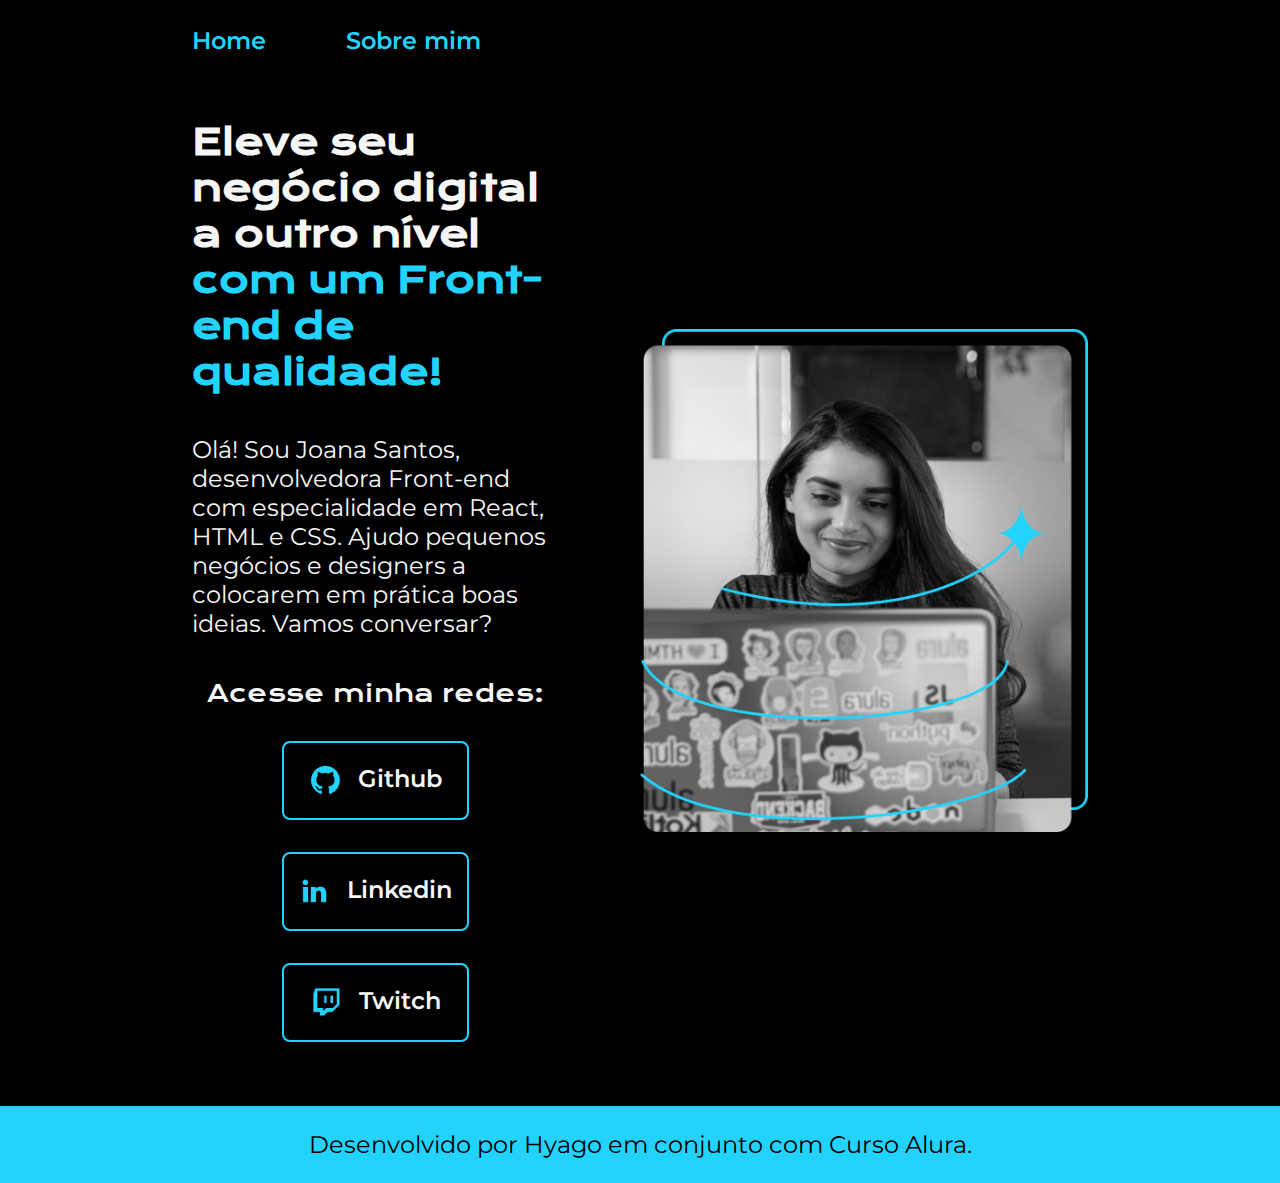
<file: index.html>
<!DOCTYPE html>
<html lang="pt-br">
<head>
    <meta charset="UTF-8">
    <meta name="viewport" content="width=device-width, initial-scale=1.0">
    <title>Portifólio ALURA</title>
    <link rel="stylesheet" href="./styles/style.css">
</head>
<body>
    <header class="cabecalho">
        <nav class="cabecalho__menu">
            <a class="cabecalho__menu__link" href="index.html">Home</a>
            <a class="cabecalho__menu__link" href="about.html">Sobre mim</a>
        </nav>
    </header>
    <main class="apresentacao">
        <section class="apresentacao__conteudo">
            <h1 class="apresentacao__conteudo__titulo">Eleve seu negócio digital a outro nível <strong class="titulo-destaque">com um Front-end de qualidade!</strong> </h1>
            <p class="apresentacao__conteudo__paragrafo">Olá! Sou Joana Santos, desenvolvedora Front-end com especialidade em React, HTML e CSS. Ajudo pequenos negócios e designers a colocarem em prática boas ideias. Vamos conversar?</p>
            <div class="apresentacao__links">
                <h2 class="apresentacao__links__subtitulo">Acesse minha redes:</h2>
                <a class="apresentacao__links__link" href="https://github.com/">
                    <img src="./assets/github.png" alt="'Icone Github">
                    Github
                </a>
                <a class="apresentacao__links__link" href="https://www.linkedin.com/">
                    <img src="./assets/linkedin.png" alt="'Icone Linkedin">
                    Linkedin
                </a>
                <a class="apresentacao__links__link" href="https://www.twitch.tv/">
                    <img src="./assets/twitch.png" alt="'Icone Twitch">
                    Twitch
                </a>
            </div>
        </section> 
        <img class="apresentacao__imagem" src="./assets/imagem.png" alt="Foto da Joana Santos">
    </main>
    <footer class="rodape">
        <p>Desenvolvido por Hyago em conjunto com Curso Alura.</p>
    </footer>
</body>
</html>
</file>
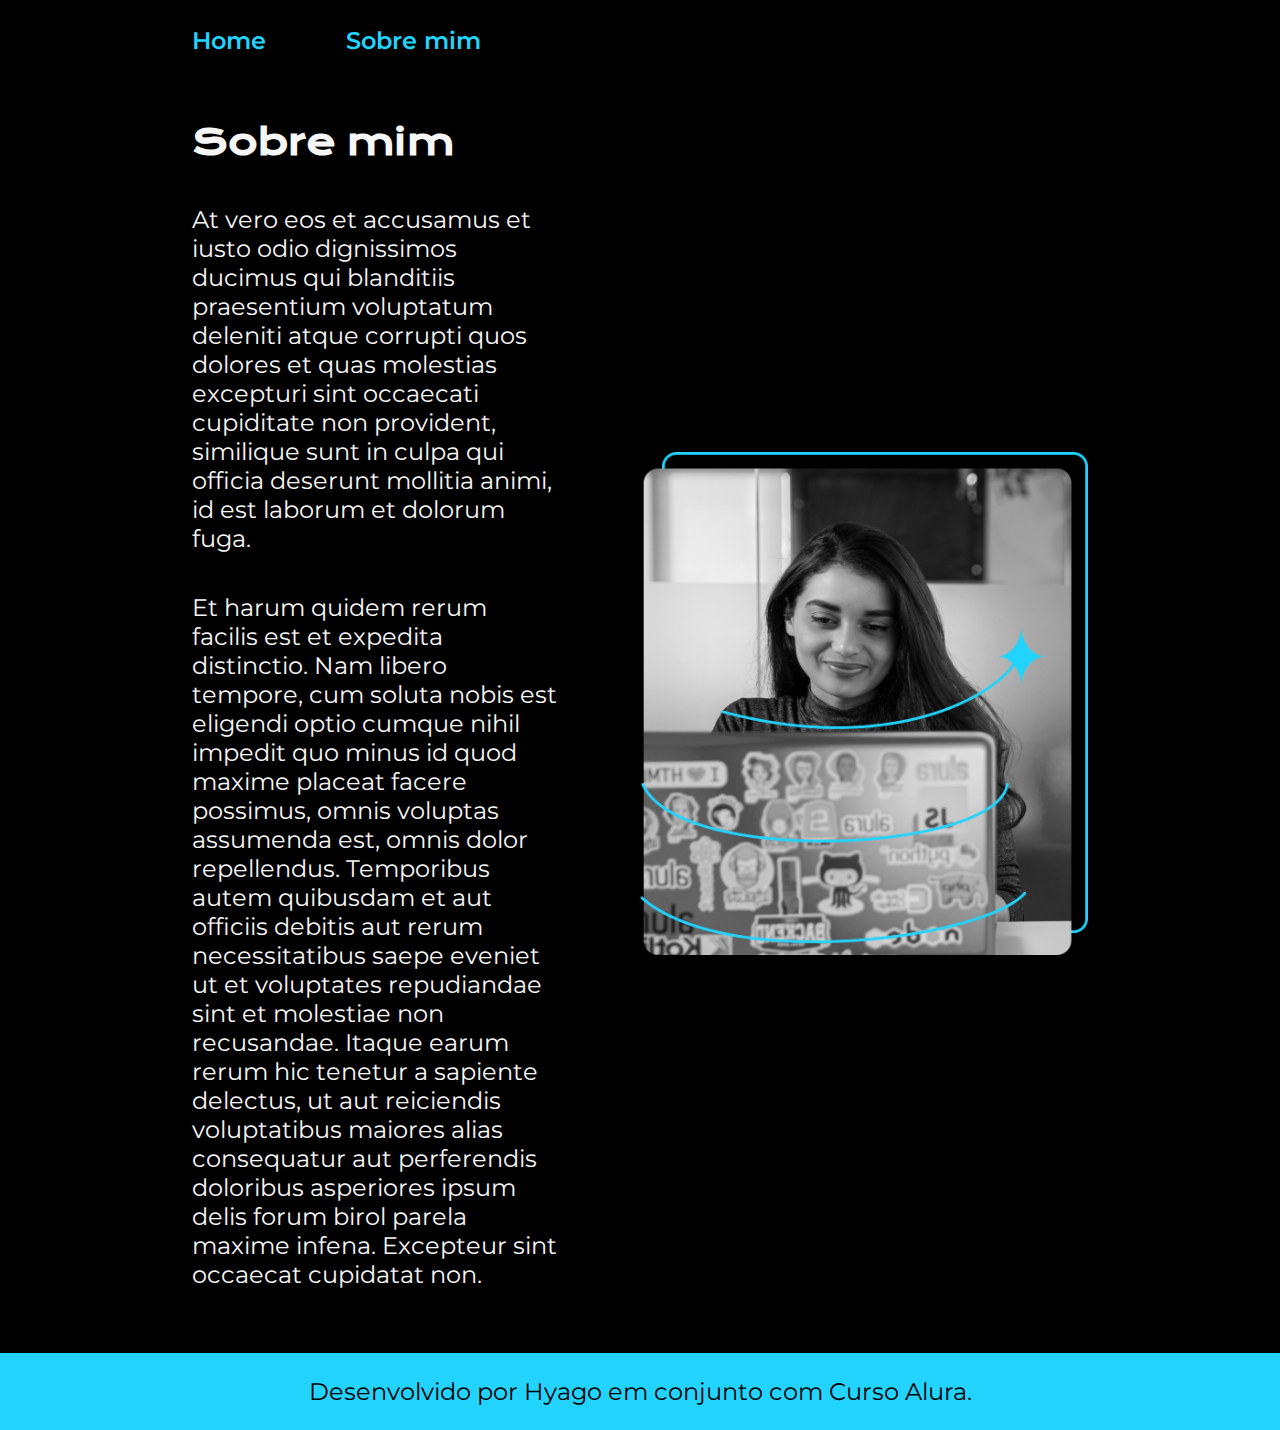
<file: about.html>
<!DOCTYPE html>
<html lang="pt-br">
<head>
    <meta charset="UTF-8">
    <meta name="viewport" content="width=device-width, initial-scale=1.0">
    <title>Sobre mim</title>
    <link rel="stylesheet" href="./styles/style.css">
</head>
<body>
    <header class="cabecalho">
        <nav class="cabecalho__menu">
            <a class="cabecalho__menu__link" href="index.html">Home</a>
            <a class="cabecalho__menu__link" href="about.html">Sobre mim</a>
        </nav>
    </header>
    <main class="apresentacao">
        <section class="apresentacao__conteudo">
            <h1 class="apresentacao__conteudo__titulo">Sobre mim</h1>
            <p class="apresentacao__conteudo__paragrafo">At vero eos et accusamus et iusto odio dignissimos ducimus qui blanditiis praesentium voluptatum deleniti atque corrupti quos dolores et quas molestias excepturi sint occaecati cupiditate non provident, similique sunt in culpa qui officia deserunt mollitia animi, id est laborum et dolorum fuga.</p>
            <p class="apresentacao__conteudo__paragrafo">Et harum quidem rerum facilis est et expedita distinctio. Nam libero tempore, cum soluta nobis est eligendi optio cumque nihil impedit quo minus id quod maxime placeat facere possimus, omnis voluptas assumenda est, omnis dolor repellendus. Temporibus autem quibusdam et aut officiis debitis aut rerum necessitatibus saepe eveniet ut et voluptates repudiandae sint et molestiae non recusandae. Itaque earum rerum hic tenetur a sapiente delectus, ut aut reiciendis voluptatibus maiores alias consequatur aut perferendis doloribus asperiores ipsum delis forum birol parela maxime infena. Excepteur sint occaecat cupidatat non.</p>
        </section>
        <img class="apresentacao__imagem" src="./assets/imagem.png" alt="Foto da Joana Santos">
    </main>
    <footer class="rodape">
        <p>Desenvolvido por Hyago em conjunto com Curso Alura.</p>
    </footer>
</body>
</html>
</file>
<file: styles/style.css>
@import url('https://fonts.googleapis.com/css2?family=Krona+One&family=Montserrat:wght@400;600&display=swap');

:root {
    --cor-primaria: #000000;
    --cor-secundaria: #F6F6F6;
    --cor-terciaria: #22D4FD;
    --cor-hover: #272727;

    --fonte-primaria: 'Krona One', sans-serif;
    --fonte-secundaria: 'Montserrat', sans-serif;
}

* {
    margin: 0;
    padding: 0;
}

body {
    box-sizing: border-box;
    background-color: var(--cor-primaria);
    color: var(--cor-secundaria);
}

.cabecalho {
    padding: 2% 0% 0% 15%;
}

.cabecalho__menu{
    display: flex;
    gap: 80px;
}

.cabecalho__menu__link{
    font-family: var(--fonte-secundaria);
    font-size: 1.5rem;
    font-weight: 600;
    color: var(--cor-terciaria);
    text-decoration: none;
}

.apresentacao{
    padding: 5% 15%;
    display: flex;
    align-items: center;
    justify-content: space-between;
    gap: 82px;
}

.apresentacao__conteudo{
    width: 50%;
    display: flex;
    flex-direction: column;
    gap: 40px;
}

.apresentacao__conteudo__titulo{
    font-size: 2.25rem;
    font-family: var(--fonte-primaria);
}

.titulo-destaque {
    color: var(--cor-terciaria);
}

.apresentacao__conteudo__paragrafo{
    font-size: 1.5rem;
    font-family: var(--fonte-secundaria);
}

.apresentacao__links{
    display: flex;
    flex-direction: column;
    justify-content: space-between;
    align-items: center;
    gap: 32px;
}

.apresentacao__links__subtitulo{
    font-family: var(--fonte-primaria);
    font-weight: 400;
    font-size: 1.5rem;
}

.apresentacao__links__link{
    display: flex;
    justify-content: center;
    gap: 16px;
    border: 2px solid var(--cor-terciaria);
    width: 50%;
    text-align: center;
    border-radius: 8px;
    font-size: 1.5rem;
    font-weight: 600;
    padding: 21.5px 0;
    text-decoration: none;
    color: var(--cor-secundaria);
    font-family: var(--fonte-secundaria);
}

.apresentacao__links__link:hover {
    background-color: var(--cor-hover);
}

.apresentacao__imagem{
    width: 50%;
}

.rodape{
    padding: 24px;
    color: var(--cor-primaria);
    background-color: var(--cor-terciaria);
    text-align: center;
    font-family: var(--fonte-secundaria);
    font-size: 1.5rem;
    font-weight: 400;
}

@media (max-width: 1200px) {
    .cabecalho {
        padding: 10%;
    }

    .cabecalho__menu {
        justify-content: center;
    }

    .apresentacao {
        flex-direction: column-reverse;
        padding: 5%;
    }

    .apresentacao__conteudo {
        width: auto;
    }
}
</file>
